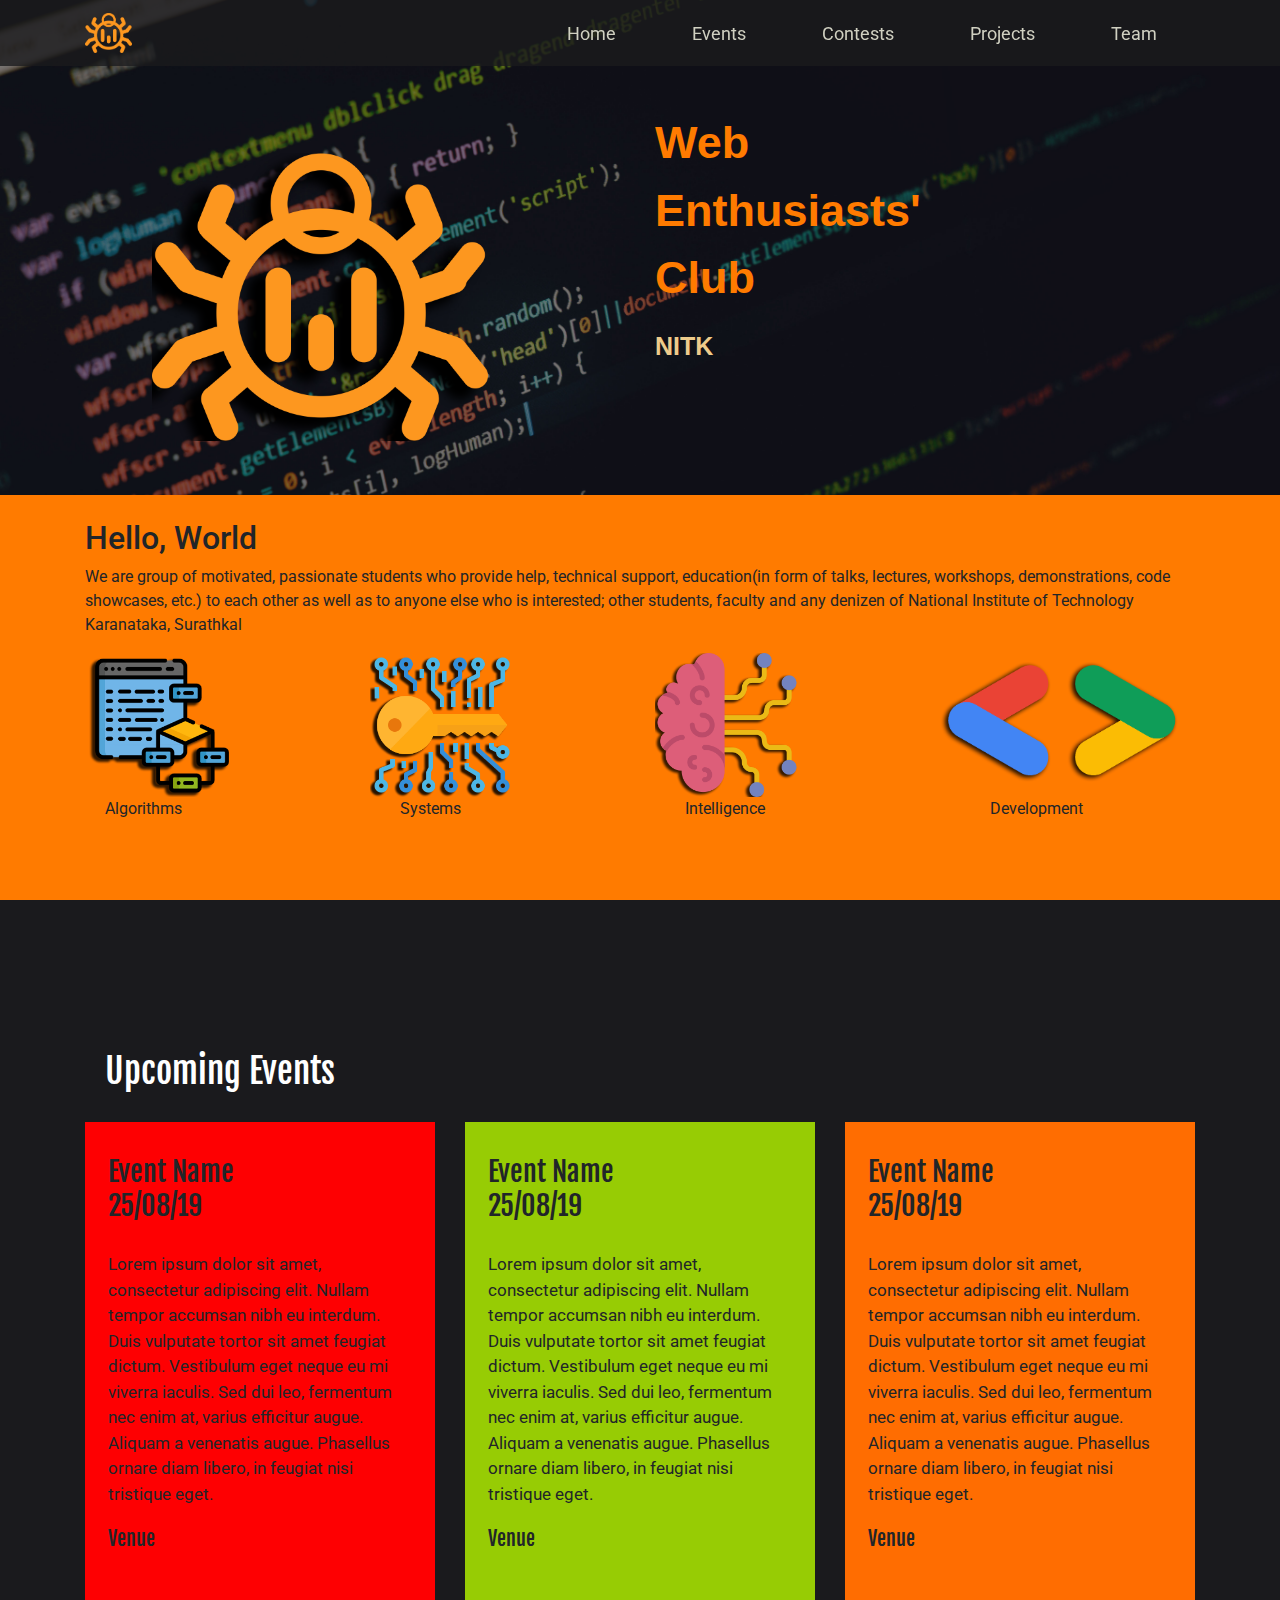
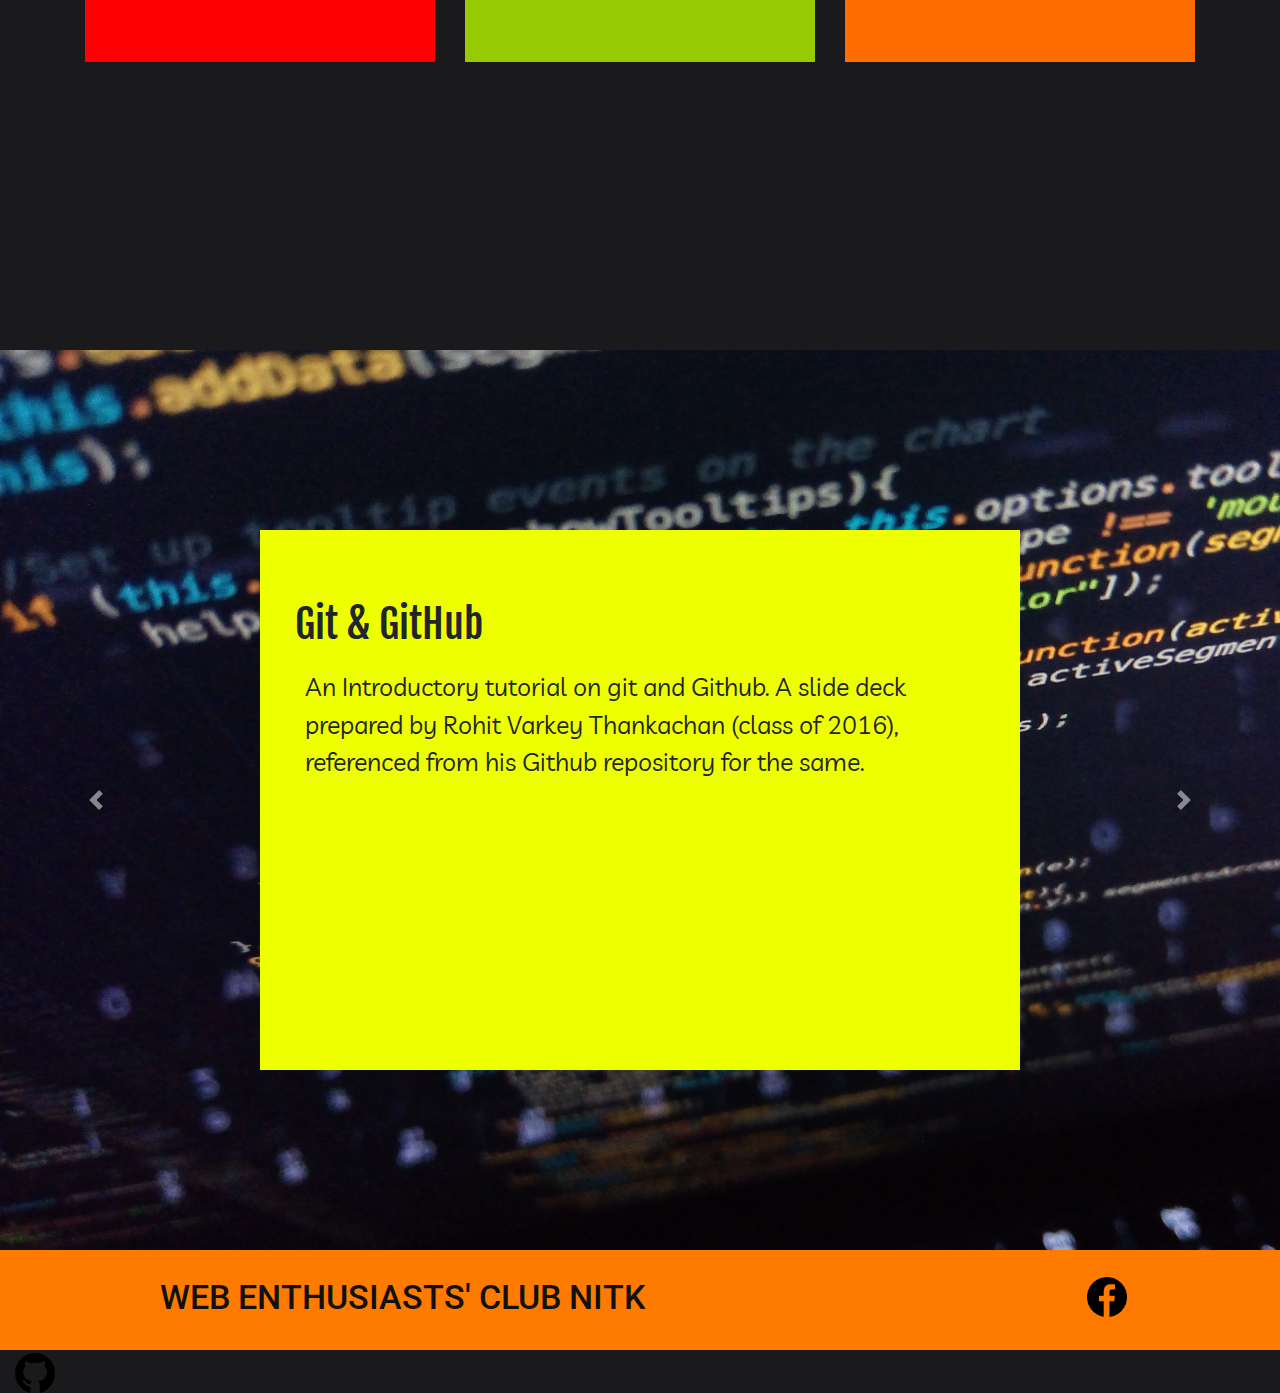
<file: WEB CLUB HOMEPAGE/index.html>
<!DOCTYPE html>
<html lang="en">
<head>
    <meta charset="UTF-8">
    <meta name="viewport" content="width=device-width, initial-scale=1.0">
    <meta http-equiv="X-UA-Compatible" content="ie=edge">
    <title>Web Club Nitk</title>

    <link rel="stylesheet" href="https://stackpath.bootstrapcdn.com/bootstrap/4.3.1/css/bootstrap.min.css" >

    <link rel="stylesheet" href="stylesheet.css">

    <link href="https://fonts.googleapis.com/css?family=Fjalla+One|Livvic&display=swap" rel="stylesheet">
    <link href="https://fonts.googleapis.com/css?family=Roboto:500&display=swap" rel="stylesheet">
</head>
<body style="background-color:#1a1a1d">
    <script src="https://code.jquery.com/jquery-3.3.1.slim.min.js" ></script>
    <script src="https://cdnjs.cloudflare.com/ajax/libs/popper.js/1.14.7/umd/popper.min.js" ></script>
    <script src="https://stackpath.bootstrapcdn.com/bootstrap/4.3.1/js/bootstrap.min.js" ></script>
    
    <nav class="navbar navbar-expand-lg navbar-dark fixed-top" style="background-color: #1a1a1dcb;">
            <div class="container navigationbar" >         
                <a class="navbar-brand" href="#" style="color: #D0D0C1"><img src="img/logo.png" alt="logo" class="logo-img"></a>
                <button class="navbar-toggler" type="button" data-toggle="collapse" data-target="#navbarSupportedContent" aria-controls="navbarSupportedContent" aria-expanded="false" aria-label="Toggle navigation">
                <span class="navbar-toggler-icon" ></span>
                </button>
            
                <div class="collapse navbar-collapse" id="navbarSupportedContent">
                <ul class="navbar-nav ml-auto">
                    <li class="nav-item">
                    <a class="nav-link active" href="#" style="color: #D0D0C1">Home </a>
                    </li>
                    <li class="nav-item">
                    <a class="nav-link" href="#" style="color: #D0D0C1">Events</a>
                    </li>
                    <li class="nav-item">
                    <a class="nav-link" href="#" style="color: #D0D0C1">Contests</a>
                    </li>
                    <li class="nav-item">
                    <a class="nav-link" href="#" style="color: #D0D0C1">Projects</a>
                    </li>
                    <li class="nav-item">
                    <a class="nav-link" href="#" style="color: #D0D0C1">Team</a>
                    </li>
                </ul>
                </div>   
            </div>
        </nav>

    <div class="container-fluid el1">
            <div class="row">
                <div class="col-sm-6"><img src="img/logo2.png" alt="logo" class="el1-1"></div>
                <div class="col-sm-6" style="margin-top:109px;">
                    <!-- <p>We are<br></p> -->
                    <p class="el1-2">Web<br>Enthusiasts'<br>Club<br></p>
                    <p class="el1-3">NITK</p>
                </div>
            </div>
    </div>
<!-- Landing view -->
    <div class="el2">
        <div class="container">
            <div class="row-fluid">
                    <br>
                    <h2>Hello, World</h2> 
                    <p>We are group of motivated, passionate students who provide help, technical support, education(in form of talks, 
                     lectures, workshops, demonstrations, code showcases, etc.) to each other as well as to anyone else who is 
                     interested; other students, faculty and any denizen of National Institute of Technology Karanataka, Surathkal</p>
            </div>
            
        <div class="row">
            <div class="col-sm-3">
                <img class="img-responsive i1" src="img/algo.png" alt="algorithms">
                <p style="margin-left: 20px;">Algorithms</p>
            </div>
            <div class="col-sm-3">
                <img class="img-responsive i1" src="img/systems.png" alt="systems">
                <p style="margin-left:30px;">Systems</p>
            </div>
            <div class="col-sm-3">
                <img class="img-responsive i1" src="img/intelligence.png" alt="intelligence">
                <p style="margin-left:30px;">Intelligence</p>
            </div>
            <div class="col-sm-3">
                <img class="img-responsive i1" src="img/dev.png" alt="development">
                <p style="margin-left: 50px;">Development</p>
            </div>
        </div>
        </div>
    </div>

<!-- Upcoming Events -->
    
        
        <div class="container events">
                <h2 style="color:white">Upcoming Events</h2>
                <div class="row">
                        <div class="col-sm-4 ">
                            <div class="classPad" style="background-color: #fe0002; height:60vh;">
                                <h3>Event Name<br>25/08/19</h3>
                                    <p>Lorem ipsum dolor sit amet, consectetur adipiscing elit. Nullam tempor accumsan nibh eu interdum. Duis vulputate tortor sit amet feugiat dictum. Vestibulum eget neque eu mi viverra iaculis. Sed dui leo, fermentum nec enim at, varius efficitur augue. Aliquam a venenatis augue. Phasellus ornare diam libero, in feugiat nisi tristique eget.</p>
                                    <h5>Venue</h5>  
                                </div>
                            
                        </div>
                        <div class="col-sm-4 " >
                                <div class="classPad" style="background-color: #97cc04; height:60vh;">
                                    <h3>Event Name<br>25/08/19</h3>
                                        <p>Lorem ipsum dolor sit amet, consectetur adipiscing elit. Nullam tempor accumsan nibh eu interdum. Duis vulputate tortor sit amet feugiat dictum. Vestibulum eget neque eu mi viverra iaculis. Sed dui leo, fermentum nec enim at, varius efficitur augue. Aliquam a venenatis augue. Phasellus ornare diam libero, in feugiat nisi tristique eget.</p>
                                    <h5>Venue</h5>    
                                </div>
                        </div>
                        <div class="col-sm-4" >
                                <div class="classPad" style="background-color: #ff6d01; height:60vh;">
                                    <h3>Event Name<br>25/08/19</h3>
                                        <p>Lorem ipsum dolor sit amet, consectetur adipiscing elit. Nullam tempor accumsan nibh eu interdum. Duis vulputate tortor sit amet feugiat dictum. Vestibulum eget neque eu mi viverra iaculis. Sed dui leo, fermentum nec enim at, varius efficitur augue. Aliquam a venenatis augue. Phasellus ornare diam libero, in feugiat nisi tristique eget.</p>
                                        <h5>Venue</h5>  
                                </div>
                        </div>
                        
                    </div>
        </div>
    

<!-- Components -->
    <div id="carouselExampleControls" class="carousel slide" data-ride="carousel">
        <div class="carousel-inner">
          <div class="carousel-item active a">
              <div class="container">
                  <div class="row">
                      <div class="col-md-8 offset-md-2" style="background-color: rgb(238, 255, 0); height:60vh; margin-top:20vh;">
                            <h2 class="c">Git & GitHub</h2>
                            <p class="b">An Introductory tutorial on git and Github. A slide deck prepared by Rohit Varkey Thankachan (class of 2016), referenced from his Github repository for the same.</p>
                        </div>
                  </div>
              </div>
            <!-- <img src="img/abc.jpg" class="d-block w-100" alt="..."> -->
          </div>
          <div class="carousel-item a">
                <div class="container">
                        <div class="row">
                            <div class="col-md-8 offset-md-2" style="background-color: rgb(0, 183, 255);  height:60vh; margin-top:20vh;">
                                    <h2 class="c">Github Git Cheat Sheet</h2>
                                    <p class="b">Struggling to remember all those git commands? Here's a cheat sheet to get you up to speed and straight to the contributing!!</p>
                            </div>
                        </div>
                    </div>
            <!-- <img src="img/abc.jpg" class="d-block w-100" alt="..."> -->
          </div>
          <div class="carousel-item a">
                <div class="container">
                        <div class="row">
                            <div class="col-md-8 offset-md-2" style="background-color:rgb(81, 255, 0); height:60vh; margin-top:20vh;">
                                    <h2 class="c">Introduction to Linux</h2>
                                    <p class="b">It's time to explore what an Operating System can really do. Claim complete freedom on what your computer can do and how to do it with Linux.</p>
                            </div>
                        </div>
                    </div>
            <!-- <img src="img/abc.jpg" class="d-block w-100" alt="..."> -->
          </div>
        </div>
        <a class="carousel-control-prev" href="#carouselExampleControls" role="button" data-slide="prev">
          <span class="carousel-control-prev-icon" aria-hidden="true"></span>
          <span class="sr-only">Previous</span>
        </a>
        <a class="carousel-control-next" href="#carouselExampleControls" role="button" data-slide="next">
          <span class="carousel-control-next-icon" aria-hidden="true"></span>
          <span class="sr-only">Next</span>
        </a>
      </div>

    

    <footer class="container-fluid footer">
            <!-- <div>Icons made by <a href="https://www.flaticon.com/authors/freepik" title="Freepik">Freepik</a> from <a href="https://www.flaticon.com/"     title="Flaticon">www.flaticon.com</a></div><div>Icons made by <a href="https://www.flaticon.com/authors/monkik" title="monkik">monkik</a> from <a href="https://www.flaticon.com/"     title="Flaticon">www.flaticon.com</a></div><div>Icons made by <a href="https://www.flaticon.com/authors/prettycons" title="prettycons">prettycons</a> from <a href="https://www.flaticon.com/"     title="Flaticon">www.flaticon.com</a></div>
             -->
        <div class="row "><br>
            <div class="com-sm-10"><h2 style="font-family: 'Roboto', sans-serif; color:#111;margin-top: 27px; margin-left:160px; font-size:34px;">WEB ENTHUSIASTS' CLUB NITK</h2></div>
            <div class="col-sm-1 offset-md-4" style="margin-top: 27px;"><a href="https://www.facebook.com/web.club.nitk/"><img src="img/facebook.png" alt="facebook link" style="height:40px;"></a></div>
            <div class="col-sm-1" style="margin-top: 27px;"> <a href="https://github.com/WebClub-NITK"> <img src="img/github.png" alt="github link" style="height:40px;"></a></div>
        </div>
        
            
           
            
        
    </footer>
</body>
</html>
</file>
<file: WEB CLUB HOMEPAGE/stylesheet.css>
.navbar-default .navbar-toggle .icon-bar {
    background-color: #D0D0C1;
}

.navbar-nav > li{
    font-size: 18px;
    padding-left:30px;
    padding-right:30px;
  }


.logo-img{
    height: 40px;
}

.el1{
    height:55vh; 
    width:100%;
    background-size: cover;
    background-image: url(img/bg.jpg);
}

.el1-1{
    display: block;
    margin-top:17vh;
    margin-left:auto;
    margin-right: auto;
    box-shadow: 10px 10px 5px #0000;
    height: 32vh;

}

.el1-2{
    font-family:Arial, Helvetica, sans-serif; 
    font-weight:800; 
    font-size: 45px; 
    color: rgb(255, 123, 0);
}

.el1-3{
    font-family:Arial, Helvetica, sans-serif; 
    font-weight:800; 
    /* font-family: 'Roboto', sans-serif; */
    font-size:25px;
    color:rgb(238, 203, 139);
}

.el2{
    height:45vh;
    width: 100%;
    background-color: rgb(255, 123, 0);
}

.i1{
    height:16vh ;
}

.a{
    background-image: url(img/abc.jpg);
    background-size:cover; 
    height: 100vh;
}

.b{
    font-family: 'Livvic', sans-serif; 
    font-size: 25px;
    display: block;
    margin:20px 30px;  
}

.c{
    margin:70px 30px 10px 20px;
    font-size: 40px;
   font-family: 'Fjalla One', sans-serif;
}

.events{
    height: 100vh;
}

.events h2{
    font-family: 'Fjalla One', sans-serif;
    font-size: 35px;
    margin:150px 0 30px 20px;
}

.classPad{
    margin:0px;
    padding:3px;
}

.classPad p{
    /* font-family: 'Livvic', sans-serif;  */
    font-size: 17px;
    margin:30px 20px 20px;
}

.classPad h3{
    font-family: 'Fjalla One', sans-serif;
    /* font-size:20px; */
    margin:30px 20px 20px;
}

.classPad h5{
    font-family: 'Fjalla One', sans-serif;
    margin-left:20px;
    vertical-align: bottom;
}

.footer{
    height:100px;
    background-color: rgb(255, 123, 0);
}

.row1{
    margin-top:10px;
}
</file>
